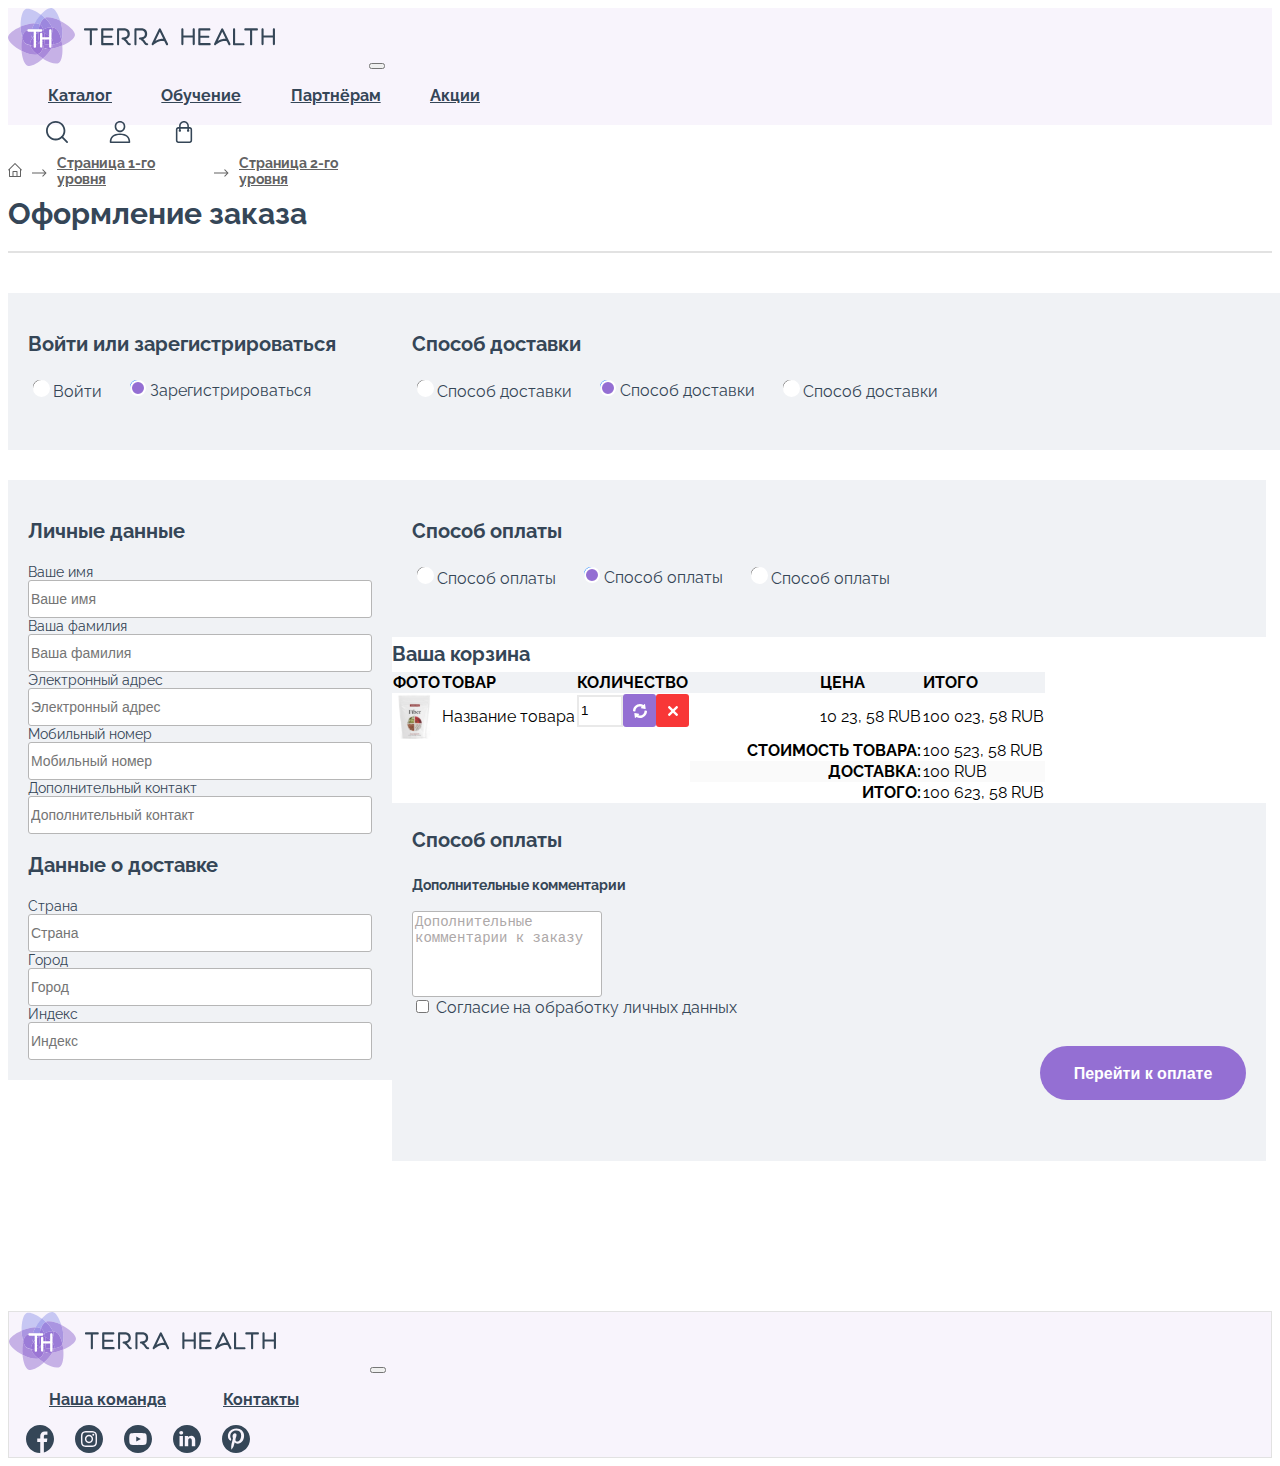
<file: index.html>
<html lang="ru">
<head>
  <meta charset="UTF-8">
  <meta http-equiv="X-UA-Compatible" content="IE=edge">
  <meta name="viewport" content="width=device-width, initial-scale=1.0">
  <link
    href="https://fonts.googleapis.com/css2?family=Poppins:wght@400;500;600&family=Raleway:wght@400;700&display=swap"
    rel="stylesheet">
  <link href="https://cdn.jsdelivr.net/npm/bootstrap@5.1.3/dist/css/bootstrap.min.css" rel="stylesheet"
    integrity="sha384-1BmE4kWBq78iYhFldvKuhfTAU6auU8tT94WrHftjDbrCEXSU1oBoqyl2QvZ6jIW3" crossorigin="anonymous">
  <link rel="stylesheet" href="style/css/styles.css">
  <title>Home Work 1</title>
</head>
<body>
  <header>
    <nav class="navbar navbar-expand-lg navbar-light">
      <div class="container-fluid">
        <a class="navbar-brand" href="#"><img src="./img/logo.svg" alt="logo"></a>
        <button class="navbar-toggler" type="button" data-bs-toggle="collapse" data-bs-target="#navbarScroll"
          aria-controls="navbarScroll" aria-expanded="false" aria-label="Toggle navigation">
          <span class="navbar-toggler-icon"></span>
        </button>
        <div class="collapse navbar-collapse" id="navbarScroll">
          <ul class="navbar-nav me-auto my-2 my-lg-0 navbar-nav-scroll" style="--bs-scroll-height: 100px;">
            <li class="nav-item">
              <a class="nav-link" href="#">Каталог</a>
              <a class="nav-link" href="#">Обучение</a>
              <a class="nav-link" href="#">Партнёрам</a>
              <a class="nav-link" href="#">Акции</a>
            </li>
          </ul>
          <div>
            <a href="#"><img class="img-nav" src="./img/loupe.svg" alt="search"></a>
            <a href="#"><img class="img-nav" src="./img/user.svg" alt="profile"></a>
            <a href="#"><img class="img-nav" src="./img/shopping.svg" alt="shopping"></a>
          </div>
        </div>
      </div>
    </nav>
    <div>
      <div class="wrapper">
        <ul class="inside-bar">
          <li><a href="#"><img src="./img/home.svg" alt=""></a></li>
          <li><img src="./img/arrow.svg" alt=""></li>
          <li><a href="">
              <h4>Страница 1-го уровня</h4>
            </a></li>
          <li><a href="#"><img src="./img/arrow.svg" alt=""></a></li>
          <li><a href="">
              <h4>Страница 2-го уровня</h4>
            </a></li>
        </ul>
      </div>
    </div>
  </header>
  <div class="wrapper">
    <main>
      <h1 class="title-h1">Оформление заказа</h1>
      <div class="line"></div>
      <form action="#">
        <div class="container-2 left-col">
          <div class="login container-2-bg">
            <h3 class="title-h3">Войти или зарегистрироваться</h3>
            <div class="form-check-row">
              <div class="form-check">
                <input class="form-check-input" type="radio" name="login" id="flexRadioDefault1">
                <label class="form-check-label" for="flexRadioDefault1">Войти</label>
              </div>
              <div class="form-check">
                <input class="form-check-input" type="radio" name="login" id="flexRadioDefault2" checked>
                <label class="form-check-label" for="flexRadioDefault2">Зарегистрироваться</label>
              </div>
            </div>
          </div>
          <div class="personal-data md-444">
            <h3 class="title-h3">Личные данные</h3>
            <div class="mb-3">
              <label for="exampleInputEmail1" class="form-label">Ваше имя</label>
              <input type="text" class="form-control" id="userName" aria-describedby="emailHelp" placeholder="Ваше имя">
            </div>
            <div class="mb-3">
              <label for="exampleInputPassword1" class="form-label">Ваша фамилия</label>
              <input type="text" class="form-control" id="userSurname" placeholder="Ваша фамилия">
            </div>
            <div class="mb-3">
              <label for="exampleInputPassword1" class="form-label">Электронный адрес</label>
              <input type="email" class="form-control" id="userEmail" placeholder="Электронный адрес">
            </div>
            <div class="mb-3">
              <label for="exampleInputPassword1" class="form-label">Мобильный номер</label>
              <input type="tel" class="form-control" id="userPhone" placeholder="Мобильный номер">
            </div>
            <div class="mb-3">
              <label for="exampleInputPassword1" class="form-label">Дополнительный контакт</label>
              <input type="tel" class="form-control" id="userBonPhone" placeholder="Дополнительный контакт">
            </div>
            <h3 class="title-h3">Данные о доставке</h3>
            <div class="mb-3">
              <label for="exampleInputPassword1" class="form-label">Страна</label>
              <input type="text" class="form-control" id="userCountry" placeholder="Страна">
            </div>
            <div class="mb-3">
              <label for="exampleInputPassword1" class="form-label">Город</label>
              <input type="text" class="form-control" id="userCity" placeholder="Город">
            </div>
            <div class="mb-3">
              <label for="exampleInputPassword1" class="form-label">Индекс</label>
              <input type="text" class="form-control" id="userIndex" placeholder="Индекс">
            </div>
          </div>
        </div>
        <div class="container-3 right-col">
          <div class="delivery container-2-bg-2">
            <h3 class="title-h3">Способ доставки</h3>
            <div class="form-check-row">
              <div class="form-check">
                <input class="form-check-input" type="radio" name="delivery" id="flexRadioDefault1">
                <label class="form-check-label" for="flexRadioDefault1">Способ доставки</label>
              </div>
              <div class="form-check">
                <input class="form-check-input" type="radio" name="delivery" id="flexRadioDefault2" checked>
                <label class="form-check-label" for="flexRadioDefault2">Способ доставки</label>
              </div>
              <div class="form-check">
                <input class="form-check-input" type="radio" name="delivery" id="flexRadioDefault1">
                <label class="form-check-label" for="flexRadioDefault1">Способ доставки</label>
              </div>
            </div>
          </div>
          <div class="payments container-4">
            <div class="prepaid">
              <h3 class="title-h3">Способ оплаты</h3>
              <div class="form-check-row">
                <div class="form-check">
                  <input class="form-check-input" type="radio" name="payments" id="flexRadioDefault1">
                  <label class="form-check-label" for="flexRadioDefault1">Способ оплаты</label>
                </div>
                <div class="form-check">
                  <input class="form-check-input" type="radio" name="payments" id="flexRadioDefault2" checked>
                  <label class="form-check-label" for="flexRadioDefault2">Способ оплаты</label>
                </div>
                <div class="form-check">
                  <input class="form-check-input" type="radio" name="payments" id="flexRadioDefault1">
                  <label class="form-check-label" for="flexRadioDefault1">Способ оплаты</label>
                </div>
              </div>
            </div>
            <h1 class="title-h1">Ваша корзина</h1>
            <div class="table-responsive">
              <table class="table align-middle">
                <thead class="thead">
                  <tr>
                    <th>ФОТО</th>
                    <th>ТОВАР</th>
                    <th>КОЛИЧЕСТВО</th>
                    <th class="mrg-40">ЦЕНА</th>
                    <th>ИТОГО</th>
                  </tr>
                </thead>
                <tfoot>
                  <tr>
                    <td></td>
                    <td></td>
                    <td></td>
                    <td class="price">стоимость товара:</td>
                    <td>100 523, 58 RUB</td>
                  </tr>
                  <tr>
                    <td></td>
                    <td></td>
                    <td></td>
                    <td class="price del">Доставка:</td>
                    <td class="del">100 RUB</td>
                  </tr>
                  <tr>
                    <td></td>
                    <td></td>
                    <td></td>
                    <td class="price">ИТОГО:</td>
                    <td>100 623, 58 RUB</td>
                  </tr>
                </tfoot>
                <tbody>
                  <tr>
                    <td><img src="./img/photo.svg" alt="товар"></td>
                    <td>Название товара</td>
                    <td class="cntrl">
                      <input type="number" size="3" name="num" min="1" max="10" value="1">
                      <img src="./img/reload.svg" alt="reload">
                      <img src="./img/close.svg" alt="close">
                    </td>
                    <td class="mrg-40">10 23, 58 RUB</td>
                    <td>100 023, 58 RUB
                    </td>
                  </tr>
                </tbody>
              </table>
            </div>
            <div class="comment">
              <h1 class="title-h1">Способ оплаты</h1>
              <h4>Дополнительные комментарии</h4>
              <div class="mb-3">
                <textarea class="form-control" id="exampleFormControlTextarea1"
                  rows="3">Дополнительные комментарии к заказу</textarea>
              </div>
              <div class="form-check">
                <input class="form-check-input" type="checkbox" value="" id="flexCheckDefault">
                <label class="form-check-label" for="flexCheckDefault">Согласие на обработку личных данных</label>
              </div>
              <button type="submit" class="btn btn-primary">Перейти к оплате</button>
            </div>
          </div>
        </div>
      </form>
    </main>
  </div>
  <footer>
    <nav class="navbar navbar-expand-lg navbar-light">
      <div class="container-fluid">
        <a class="navbar-brand" href="#"><img src="./img/logo.svg" alt="logo"></a>
        <button class="navbar-toggler" type="button" data-bs-toggle="collapse" data-bs-target="#navbarScroll"
          aria-controls="navbarScroll" aria-expanded="false" aria-label="Toggle navigation">
          <span class="navbar-toggler-icon"></span>
        </button>
        <div class="collapse navbar-collapse" id="navbarScroll">
          <ul class="navbar-nav me-auto my-2 my-lg-0 navbar-nav-scroll" style="--bs-scroll-height: 100px;">
            <li class="nav-item footer-bar">
              <a class="nav-link" href="#">Наша команда</a>
              <a class="nav-link" href="#">Контакты</a>
            </li>
          </ul>
          <div class="d-flex">
            <div class="social">
              <a href="#"><img src="./img/facebook.svg" alt=""></a>
              <a href="#"><img src="./img/instagram.svg" alt=""></a>
              <a href="#"><img src="./img/youtube.svg" alt=""></a>
              <a href="#"><img src="./img/linkedin.svg" alt=""></a>
              <a href="#"><img src="./img/pinterest-social-logo.svg" alt=""></a>
            </div>
          </div>
        </div>
      </div>
    </nav>
  </footer>
  <script src="https://cdn.jsdelivr.net/npm/@popperjs/core@2.9.3/dist/umd/popper.min.js"
    integrity="sha384-W8fXfP3gkOKtndU4JGtKDvXbO53Wy8SZCQHczT5FMiiqmQfUpWbYdTil/SxwZgAN"
    crossorigin="anonymous"></script>
  <script src="https://cdn.jsdelivr.net/npm/bootstrap@5.1.1/dist/js/bootstrap.min.js"
    integrity="sha384-skAcpIdS7UcVUC05LJ9Dxay8AXcDYfBJqt1CJ85S/CFujBsIzCIv+l9liuYLaMQ/"
    crossorigin="anonymous"></script>
  <script src="./script/script.js"></script>
</body>
</html>
</file>
<file: style/css/styles.css>
* a {
  cursor: pointer;
}

.wrapper {
  margin: 0 auto;
  max-width: 1288px;
}

body {
  font-family: "Raleway", sans-serif;
}

header {
  background-color: #f8f4fc;
  height: 117px;
}

.navbar-brand {
  padding: 0;
  margin-right: 90px;
}

.navbar {
  width: 1288px;
  margin: 0 auto;
}

.nav-item {
  display: flex;
  justify-content: space-between;
  width: 432px;
}

.navbar-light .navbar-nav .nav-link {
  font-family: Raleway;
  font-style: normal;
  font-weight: bold;
  font-size: 16px;
  line-height: 19px;
  color: #354657;
}

.navbar-expand-lg .navbar-nav .nav-link {
  padding: 0;
}

.img-nav {
  margin-left: 37.63px;
}

.inside-bar {
  margin-top: 16px;
  display: flex;
  align-items: center;
  padding: 0;
  list-style-type: none;
  max-width: 389px;
  height: 16px;
}

.inside-bar li {
  margin-right: 10px;
}

.inside-bar li h4 {
  padding: 0;
  margin: 0;
  font-size: 14px;
  line-height: 16px;
  text-decoration-line: underline;
  color: #626262;
}

.container-fluid {
  padding: 0;
}

form {
  display: flex;
  flex-direction: row;
  justify-content: space-between;
}

form .left-col,
form .right-col {
  display: flex;
  flex-direction: column;
}

form .personal-data,
form .payments {
  margin-top: 30px;
}

.form-check-row {
  display: flex;
}

.form-check {
  margin-right: 23px;
  color: #354657;
  margin-bottom: 29px;
}

.align-top {
  display: flex;
}

.title-h1 {
  margin-top: 71px;
  font-weight: bold;
  font-size: 30px;
  line-height: 35px;
  color: #354657;
}

.line {
  max-width: 1288px;
  border: 1px solid #e2e2e2;
  margin-bottom: 40px;
}

.container-2-bg {
  max-width: 384px;
  background: #f0f2f5;
  padding: 20px;
}

.title-h3 {
  font-weight: bold;
  font-size: 20px;
  line-height: 23px;
  color: #354657;
  margin-bottom: 21px;
}

.container-2-bg-2 {
  padding: 20px;
  width: 874px;
  background: #f0f2f5;
}

.form-label {
  font-size: 14px;
  line-height: 16px;
  color: #354657;
}

.md-444 {
  max-width: 384px;
  background: #f0f2f5;
  padding: 20px;
}

.md-444 .mb-3 input {
  width: 344px;
  height: 38px;
  background: #ffffff;
  border: 1px solid #b6b6b6;
  box-sizing: border-box;
  border-radius: 3px;
  font-size: 14px;
  color: #ada8a8;
}

.container-4 {
  max-width: 874px;
}

.container-4 .title-h1 {
  margin: 0;
  font-weight: bold;
  font-size: 20px;
  color: #354657;
}

.prepaid {
  background: #f0f2f5;
  padding: 20px;
}

.comment {
  height: 318px;
  padding: 20px;
  background: #f0f2f5;
}

.comment h4 {
  font-size: 14px;
  line-height: 16px;
  color: #354657;
}

.comment .form-check-input[type="checkbox"] {
  border: 1px solid #946fd3;
  box-sizing: border-box;
  border-radius: 2px;
}

.form-control {
  max-width: 834px;
  height: 86px;
  resize: none;
  font-size: 14px;
  line-height: 16px;
  display: flex;
  align-items: center;
  color: #ada8a8;
  border: 1px solid #b6b6b6;
  box-sizing: border-box;
  border-radius: 3px;
}

.form-check-input:checked {
  background: #946fd3;
  border: 2px solid #946fd3;
}

input[type="radio"]:after {
  width: 13px;
  height: 13px;
  border-radius: 15px;
  position: relative;
  background-color: #ffffff;
  content: "";
  display: inline-block;
  visibility: visible;
  border: 2px solid white;
}

input[type="radio"]:checked:after {
  width: 12px;
  height: 12px;
  border-radius: 15px;
  position: relative;
  background-color: #946fd3;
  content: "";
  display: inline-block;
  visibility: visible;
  border: 2px solid white;
}

.social a {
  margin-left: 17px;
}

.btn-primary {
  width: 206px;
  height: 54px;
  background: #946fd3;
  border-radius: 50px;
  font-style: normal;
  font-weight: bold;
  font-size: 16px;
  line-height: 19px;
  color: #ffffff;
  border: none;
  float: right;
}

.btn-primary:hover {
  background-color: #946fd3;
}

table {
  border-collapse: separate;
  border-spacing: 0;
}

table thead {
  background-color: #f0f2f5;
}

table .price {
  font-weight: bold;
  text-align: right;
  text-transform: uppercase;
}

table .del {
  background: #fafafa;
}

table .cntrl {
  display: flex;
  justify-content: space-around;
  align-items: center;
}

table .cntrl input {
  width: 46px;
  height: 32px;
  border: 2px solid #e9e9e9;
}

table .cntrl img {
  cursor: pointer;
}

table .mrg-40 {
  padding-left: 130px !important;
}

table td,
table th {
  border: none;
  text-align: left;
}

footer {
  background: #f8f4fc;
  border: 1px solid #e2e2e2;
  margin-top: 150px;
}

.footer-bar {
  max-width: 250px;
}
</file>
